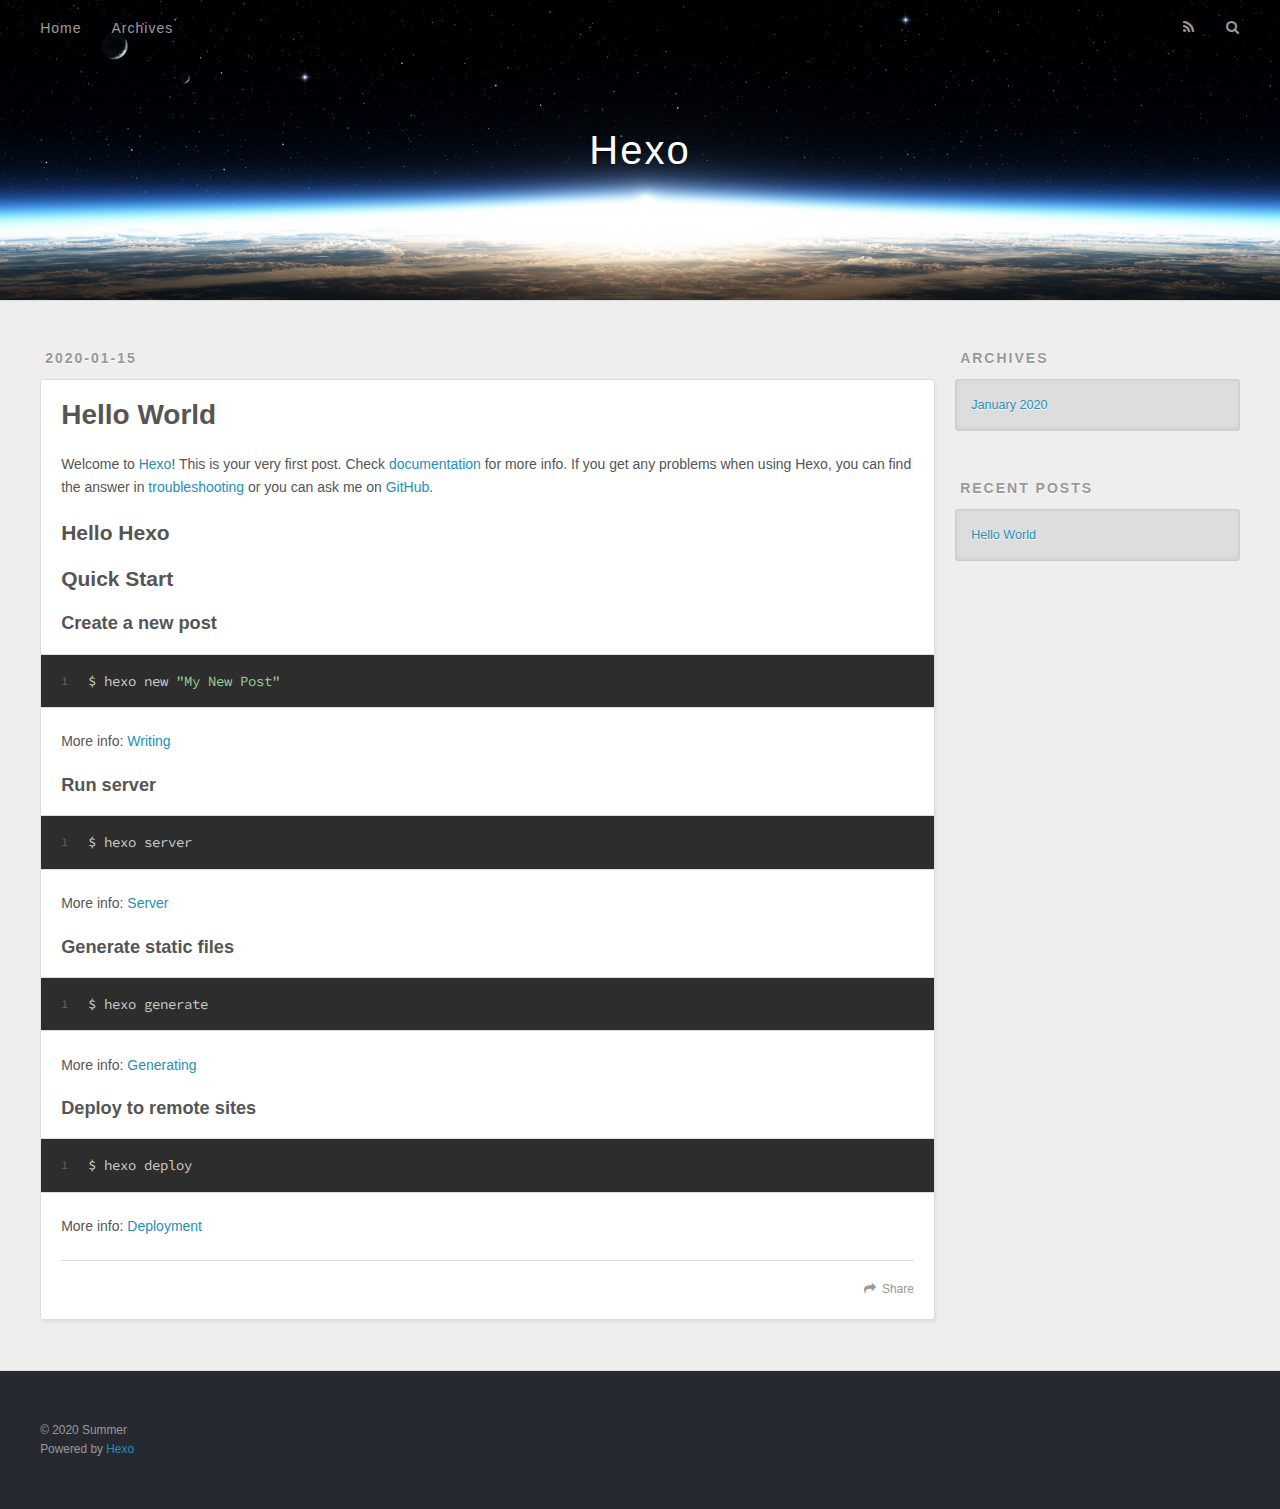
<file: index.html>
<!DOCTYPE html>
<html>
<head>
  <meta charset="utf-8">
  

  
  <title>Hexo</title>
  <meta name="viewport" content="width=device-width, initial-scale=1, maximum-scale=1">
  <meta property="og:type" content="website">
<meta property="og:title" content="Hexo">
<meta property="og:url" content="https://coolsummer-hxt.github.io/test/index.html">
<meta property="og:site_name" content="Hexo">
<meta property="og:locale" content="en_US">
<meta property="article:author" content="Summer">
<meta name="twitter:card" content="summary">
  
    <link rel="alternate" href="/atom.xml" title="Hexo" type="application/atom+xml">
  
  
    <link rel="icon" href="/favicon.png">
  
  
    <link href="//fonts.googleapis.com/css?family=Source+Code+Pro" rel="stylesheet" type="text/css">
  
  
<link rel="stylesheet" href="/css/style.css">

<meta name="generator" content="Hexo 4.2.0"></head>

<body>
  <div id="container">
    <div id="wrap">
      <header id="header">
  <div id="banner"></div>
  <div id="header-outer" class="outer">
    <div id="header-title" class="inner">
      <h1 id="logo-wrap">
        <a href="/" id="logo">Hexo</a>
      </h1>
      
    </div>
    <div id="header-inner" class="inner">
      <nav id="main-nav">
        <a id="main-nav-toggle" class="nav-icon"></a>
        
          <a class="main-nav-link" href="/">Home</a>
        
          <a class="main-nav-link" href="/archives">Archives</a>
        
      </nav>
      <nav id="sub-nav">
        
          <a id="nav-rss-link" class="nav-icon" href="/atom.xml" title="RSS Feed"></a>
        
        <a id="nav-search-btn" class="nav-icon" title="Search"></a>
      </nav>
      <div id="search-form-wrap">
        <form action="//google.com/search" method="get" accept-charset="UTF-8" class="search-form"><input type="search" name="q" class="search-form-input" placeholder="Search"><button type="submit" class="search-form-submit">&#xF002;</button><input type="hidden" name="sitesearch" value="https://coolsummer-hxt.github.io/test"></form>
      </div>
    </div>
  </div>
</header>
      <div class="outer">
        <section id="main">
  
    <article id="post-hello-world" class="article article-type-post" itemscope itemprop="blogPost">
  <div class="article-meta">
    <a href="/2020/01/15/hello-world/" class="article-date">
  <time datetime="2020-01-15T07:13:15.078Z" itemprop="datePublished">2020-01-15</time>
</a>
    
  </div>
  <div class="article-inner">
    
    
      <header class="article-header">
        
  
    <h1 itemprop="name">
      <a class="article-title" href="/2020/01/15/hello-world/">Hello World</a>
    </h1>
  

      </header>
    
    <div class="article-entry" itemprop="articleBody">
      
        <p>Welcome to <a href="https://hexo.io/" target="_blank" rel="noopener">Hexo</a>! This is your very first post. Check <a href="https://hexo.io/docs/" target="_blank" rel="noopener">documentation</a> for more info. If you get any problems when using Hexo, you can find the answer in <a href="https://hexo.io/docs/troubleshooting.html" target="_blank" rel="noopener">troubleshooting</a> or you can ask me on <a href="https://github.com/hexojs/hexo/issues" target="_blank" rel="noopener">GitHub</a>.</p>
<h2 id="Hello-Hexo"><a href="#Hello-Hexo" class="headerlink" title="Hello Hexo"></a>Hello Hexo</h2><h2 id="Quick-Start"><a href="#Quick-Start" class="headerlink" title="Quick Start"></a>Quick Start</h2><h3 id="Create-a-new-post"><a href="#Create-a-new-post" class="headerlink" title="Create a new post"></a>Create a new post</h3><figure class="highlight bash"><table><tr><td class="gutter"><pre><span class="line">1</span><br></pre></td><td class="code"><pre><span class="line">$ hexo new <span class="string">"My New Post"</span></span><br></pre></td></tr></table></figure>

<p>More info: <a href="https://hexo.io/docs/writing.html" target="_blank" rel="noopener">Writing</a></p>
<h3 id="Run-server"><a href="#Run-server" class="headerlink" title="Run server"></a>Run server</h3><figure class="highlight bash"><table><tr><td class="gutter"><pre><span class="line">1</span><br></pre></td><td class="code"><pre><span class="line">$ hexo server</span><br></pre></td></tr></table></figure>

<p>More info: <a href="https://hexo.io/docs/server.html" target="_blank" rel="noopener">Server</a></p>
<h3 id="Generate-static-files"><a href="#Generate-static-files" class="headerlink" title="Generate static files"></a>Generate static files</h3><figure class="highlight bash"><table><tr><td class="gutter"><pre><span class="line">1</span><br></pre></td><td class="code"><pre><span class="line">$ hexo generate</span><br></pre></td></tr></table></figure>

<p>More info: <a href="https://hexo.io/docs/generating.html" target="_blank" rel="noopener">Generating</a></p>
<h3 id="Deploy-to-remote-sites"><a href="#Deploy-to-remote-sites" class="headerlink" title="Deploy to remote sites"></a>Deploy to remote sites</h3><figure class="highlight bash"><table><tr><td class="gutter"><pre><span class="line">1</span><br></pre></td><td class="code"><pre><span class="line">$ hexo deploy</span><br></pre></td></tr></table></figure>

<p>More info: <a href="https://hexo.io/docs/one-command-deployment.html" target="_blank" rel="noopener">Deployment</a></p>

      
    </div>
    <footer class="article-footer">
      <a data-url="https://coolsummer-hxt.github.io/test/2020/01/15/hello-world/" data-id="ck5eze6dk0000wgu42uki0hi0" class="article-share-link">Share</a>
      
      
    </footer>
  </div>
  
</article>


  


</section>
        
          <aside id="sidebar">
  
    

  
    

  
    
  
    
  <div class="widget-wrap">
    <h3 class="widget-title">Archives</h3>
    <div class="widget">
      <ul class="archive-list"><li class="archive-list-item"><a class="archive-list-link" href="/archives/2020/01/">January 2020</a></li></ul>
    </div>
  </div>


  
    
  <div class="widget-wrap">
    <h3 class="widget-title">Recent Posts</h3>
    <div class="widget">
      <ul>
        
          <li>
            <a href="/2020/01/15/hello-world/">Hello World</a>
          </li>
        
      </ul>
    </div>
  </div>

  
</aside>
        
      </div>
      <footer id="footer">
  
  <div class="outer">
    <div id="footer-info" class="inner">
      &copy; 2020 Summer<br>
      Powered by <a href="http://hexo.io/" target="_blank">Hexo</a>
    </div>
  </div>
</footer>
    </div>
    <nav id="mobile-nav">
  
    <a href="/" class="mobile-nav-link">Home</a>
  
    <a href="/archives" class="mobile-nav-link">Archives</a>
  
</nav>
    

<script src="//ajax.googleapis.com/ajax/libs/jquery/2.0.3/jquery.min.js"></script>


  
<link rel="stylesheet" href="/fancybox/jquery.fancybox.css">

  
<script src="/fancybox/jquery.fancybox.pack.js"></script>




<script src="/js/script.js"></script>




  </div>
</body>
</html>
</file>
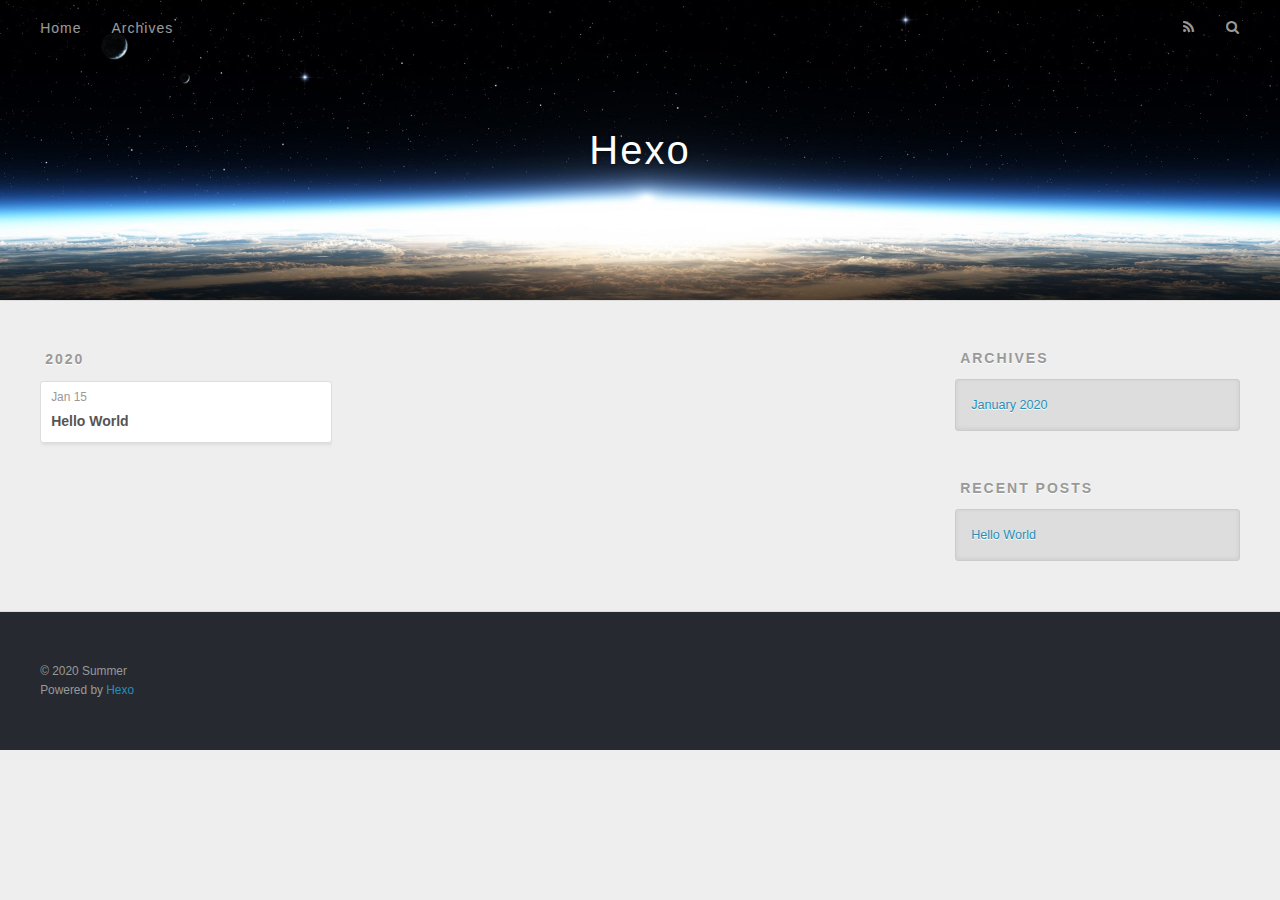
<file: archives/index.html>
<!DOCTYPE html>
<html>
<head>
  <meta charset="utf-8">
  

  
  <title>Archives | Hexo</title>
  <meta name="viewport" content="width=device-width, initial-scale=1, maximum-scale=1">
  <meta property="og:type" content="website">
<meta property="og:title" content="Hexo">
<meta property="og:url" content="https://coolsummer-hxt.github.io/test/archives/index.html">
<meta property="og:site_name" content="Hexo">
<meta property="og:locale" content="en_US">
<meta property="article:author" content="Summer">
<meta name="twitter:card" content="summary">
  
    <link rel="alternate" href="/atom.xml" title="Hexo" type="application/atom+xml">
  
  
    <link rel="icon" href="/favicon.png">
  
  
    <link href="//fonts.googleapis.com/css?family=Source+Code+Pro" rel="stylesheet" type="text/css">
  
  
<link rel="stylesheet" href="/css/style.css">

<meta name="generator" content="Hexo 4.2.0"></head>

<body>
  <div id="container">
    <div id="wrap">
      <header id="header">
  <div id="banner"></div>
  <div id="header-outer" class="outer">
    <div id="header-title" class="inner">
      <h1 id="logo-wrap">
        <a href="/" id="logo">Hexo</a>
      </h1>
      
    </div>
    <div id="header-inner" class="inner">
      <nav id="main-nav">
        <a id="main-nav-toggle" class="nav-icon"></a>
        
          <a class="main-nav-link" href="/">Home</a>
        
          <a class="main-nav-link" href="/archives">Archives</a>
        
      </nav>
      <nav id="sub-nav">
        
          <a id="nav-rss-link" class="nav-icon" href="/atom.xml" title="RSS Feed"></a>
        
        <a id="nav-search-btn" class="nav-icon" title="Search"></a>
      </nav>
      <div id="search-form-wrap">
        <form action="//google.com/search" method="get" accept-charset="UTF-8" class="search-form"><input type="search" name="q" class="search-form-input" placeholder="Search"><button type="submit" class="search-form-submit">&#xF002;</button><input type="hidden" name="sitesearch" value="https://coolsummer-hxt.github.io/test"></form>
      </div>
    </div>
  </div>
</header>
      <div class="outer">
        <section id="main">
  
  
    
    
      
      
      <section class="archives-wrap">
        <div class="archive-year-wrap">
          <a href="/archives/2020" class="archive-year">2020</a>
        </div>
        <div class="archives">
    
    <article class="archive-article archive-type-post">
  <div class="archive-article-inner">
    <header class="archive-article-header">
      <a href="/2020/01/15/hello-world/" class="archive-article-date">
  <time datetime="2020-01-15T07:13:15.078Z" itemprop="datePublished">Jan 15</time>
</a>
      
  
    <h1 itemprop="name">
      <a class="archive-article-title" href="/2020/01/15/hello-world/">Hello World</a>
    </h1>
  

    </header>
  </div>
</article>
  
  
    </div></section>
  


</section>
        
          <aside id="sidebar">
  
    

  
    

  
    
  
    
  <div class="widget-wrap">
    <h3 class="widget-title">Archives</h3>
    <div class="widget">
      <ul class="archive-list"><li class="archive-list-item"><a class="archive-list-link" href="/archives/2020/01/">January 2020</a></li></ul>
    </div>
  </div>


  
    
  <div class="widget-wrap">
    <h3 class="widget-title">Recent Posts</h3>
    <div class="widget">
      <ul>
        
          <li>
            <a href="/2020/01/15/hello-world/">Hello World</a>
          </li>
        
      </ul>
    </div>
  </div>

  
</aside>
        
      </div>
      <footer id="footer">
  
  <div class="outer">
    <div id="footer-info" class="inner">
      &copy; 2020 Summer<br>
      Powered by <a href="http://hexo.io/" target="_blank">Hexo</a>
    </div>
  </div>
</footer>
    </div>
    <nav id="mobile-nav">
  
    <a href="/" class="mobile-nav-link">Home</a>
  
    <a href="/archives" class="mobile-nav-link">Archives</a>
  
</nav>
    

<script src="//ajax.googleapis.com/ajax/libs/jquery/2.0.3/jquery.min.js"></script>


  
<link rel="stylesheet" href="/fancybox/jquery.fancybox.css">

  
<script src="/fancybox/jquery.fancybox.pack.js"></script>




<script src="/js/script.js"></script>




  </div>
</body>
</html>
</file>
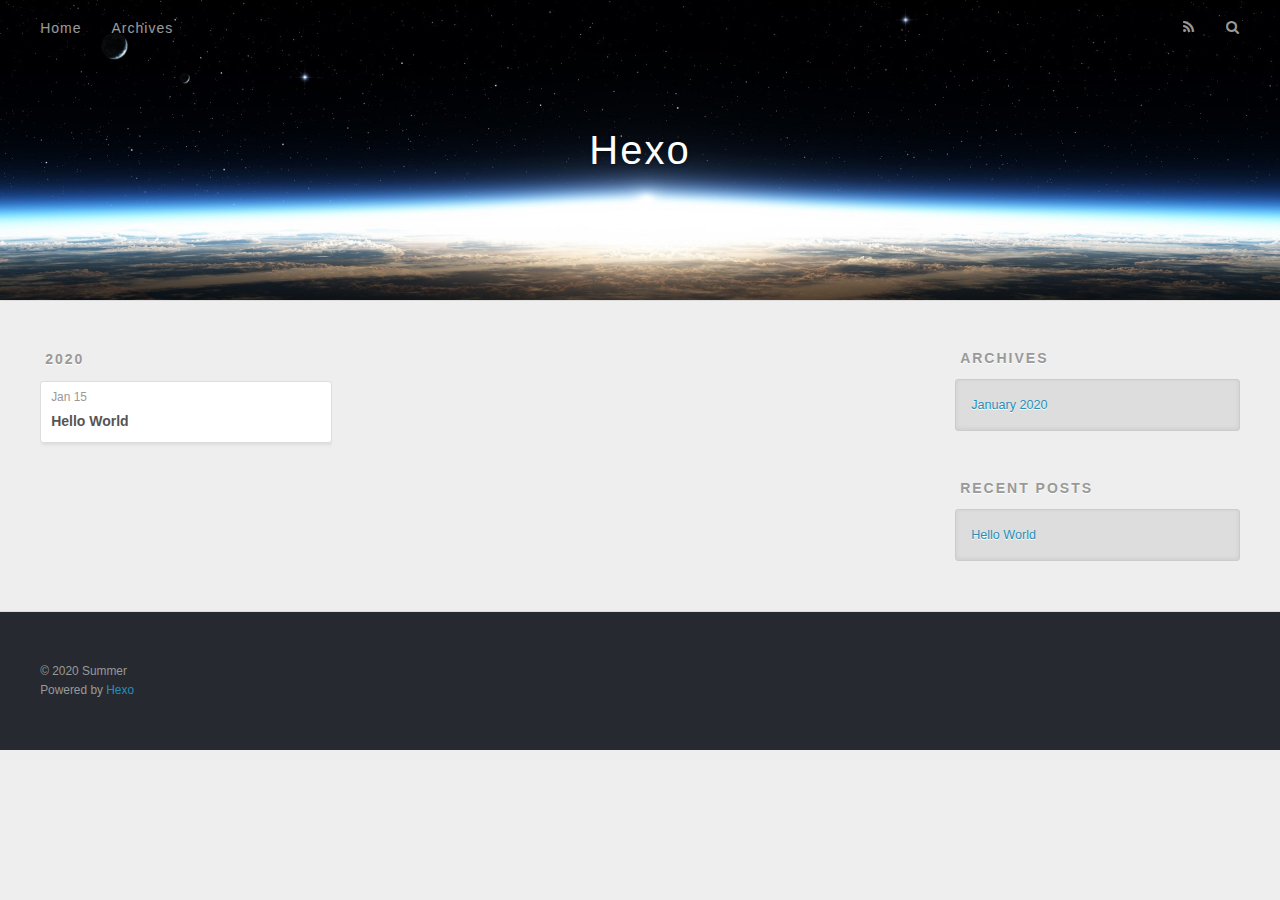
<file: archives/2020/index.html>
<!DOCTYPE html>
<html>
<head>
  <meta charset="utf-8">
  

  
  <title>Archives: 2020 | Hexo</title>
  <meta name="viewport" content="width=device-width, initial-scale=1, maximum-scale=1">
  <meta property="og:type" content="website">
<meta property="og:title" content="Hexo">
<meta property="og:url" content="https://coolsummer-hxt.github.io/test/archives/2020/index.html">
<meta property="og:site_name" content="Hexo">
<meta property="og:locale" content="en_US">
<meta property="article:author" content="Summer">
<meta name="twitter:card" content="summary">
  
    <link rel="alternate" href="/atom.xml" title="Hexo" type="application/atom+xml">
  
  
    <link rel="icon" href="/favicon.png">
  
  
    <link href="//fonts.googleapis.com/css?family=Source+Code+Pro" rel="stylesheet" type="text/css">
  
  
<link rel="stylesheet" href="/css/style.css">

<meta name="generator" content="Hexo 4.2.0"></head>

<body>
  <div id="container">
    <div id="wrap">
      <header id="header">
  <div id="banner"></div>
  <div id="header-outer" class="outer">
    <div id="header-title" class="inner">
      <h1 id="logo-wrap">
        <a href="/" id="logo">Hexo</a>
      </h1>
      
    </div>
    <div id="header-inner" class="inner">
      <nav id="main-nav">
        <a id="main-nav-toggle" class="nav-icon"></a>
        
          <a class="main-nav-link" href="/">Home</a>
        
          <a class="main-nav-link" href="/archives">Archives</a>
        
      </nav>
      <nav id="sub-nav">
        
          <a id="nav-rss-link" class="nav-icon" href="/atom.xml" title="RSS Feed"></a>
        
        <a id="nav-search-btn" class="nav-icon" title="Search"></a>
      </nav>
      <div id="search-form-wrap">
        <form action="//google.com/search" method="get" accept-charset="UTF-8" class="search-form"><input type="search" name="q" class="search-form-input" placeholder="Search"><button type="submit" class="search-form-submit">&#xF002;</button><input type="hidden" name="sitesearch" value="https://coolsummer-hxt.github.io/test"></form>
      </div>
    </div>
  </div>
</header>
      <div class="outer">
        <section id="main">
  
  
    
    
      
      
      <section class="archives-wrap">
        <div class="archive-year-wrap">
          <a href="/archives/2020" class="archive-year">2020</a>
        </div>
        <div class="archives">
    
    <article class="archive-article archive-type-post">
  <div class="archive-article-inner">
    <header class="archive-article-header">
      <a href="/2020/01/15/hello-world/" class="archive-article-date">
  <time datetime="2020-01-15T07:13:15.078Z" itemprop="datePublished">Jan 15</time>
</a>
      
  
    <h1 itemprop="name">
      <a class="archive-article-title" href="/2020/01/15/hello-world/">Hello World</a>
    </h1>
  

    </header>
  </div>
</article>
  
  
    </div></section>
  


</section>
        
          <aside id="sidebar">
  
    

  
    

  
    
  
    
  <div class="widget-wrap">
    <h3 class="widget-title">Archives</h3>
    <div class="widget">
      <ul class="archive-list"><li class="archive-list-item"><a class="archive-list-link" href="/archives/2020/01/">January 2020</a></li></ul>
    </div>
  </div>


  
    
  <div class="widget-wrap">
    <h3 class="widget-title">Recent Posts</h3>
    <div class="widget">
      <ul>
        
          <li>
            <a href="/2020/01/15/hello-world/">Hello World</a>
          </li>
        
      </ul>
    </div>
  </div>

  
</aside>
        
      </div>
      <footer id="footer">
  
  <div class="outer">
    <div id="footer-info" class="inner">
      &copy; 2020 Summer<br>
      Powered by <a href="http://hexo.io/" target="_blank">Hexo</a>
    </div>
  </div>
</footer>
    </div>
    <nav id="mobile-nav">
  
    <a href="/" class="mobile-nav-link">Home</a>
  
    <a href="/archives" class="mobile-nav-link">Archives</a>
  
</nav>
    

<script src="//ajax.googleapis.com/ajax/libs/jquery/2.0.3/jquery.min.js"></script>


  
<link rel="stylesheet" href="/fancybox/jquery.fancybox.css">

  
<script src="/fancybox/jquery.fancybox.pack.js"></script>




<script src="/js/script.js"></script>




  </div>
</body>
</html>
</file>
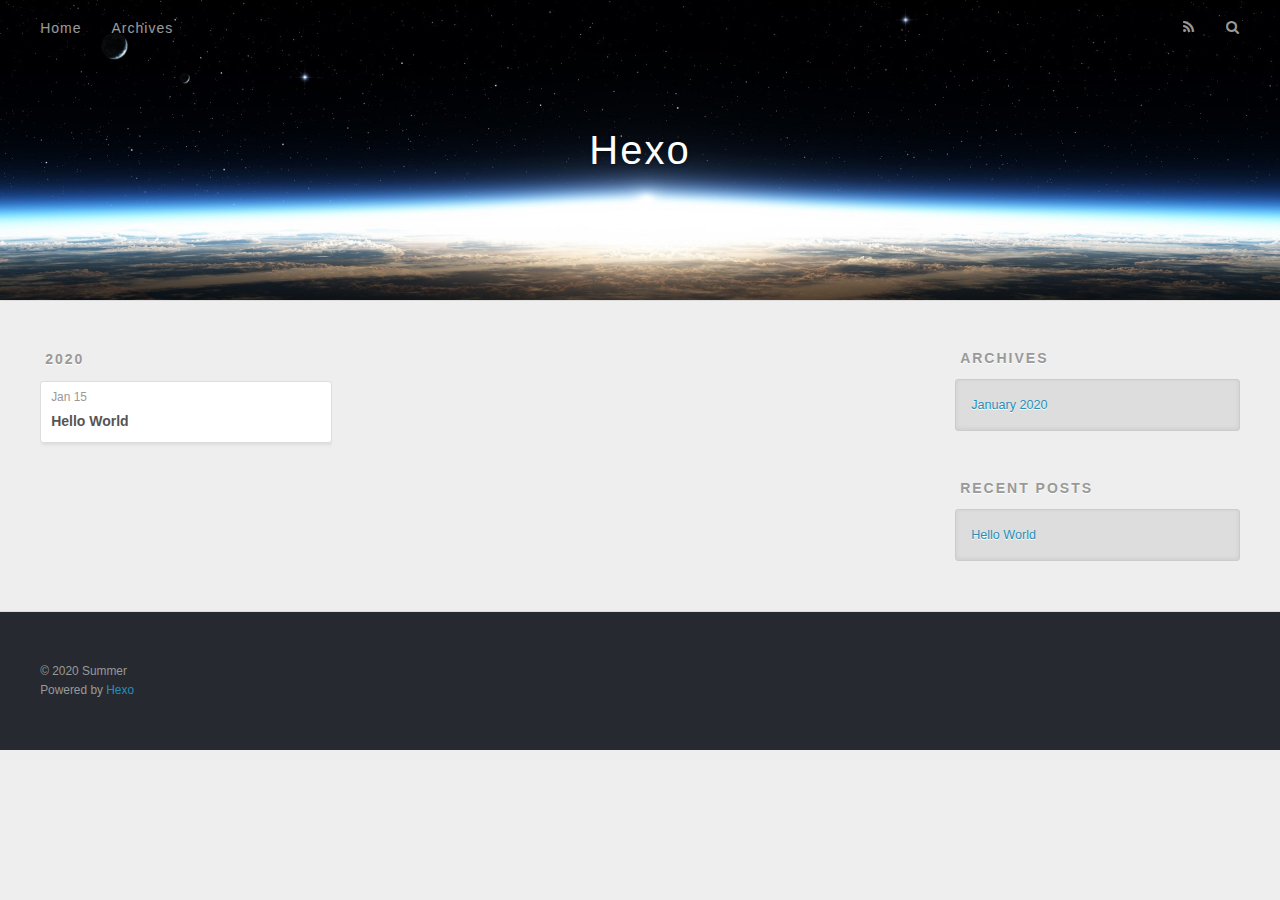
<file: archives/2020/01/index.html>
<!DOCTYPE html>
<html>
<head>
  <meta charset="utf-8">
  

  
  <title>Archives: 2020/1 | Hexo</title>
  <meta name="viewport" content="width=device-width, initial-scale=1, maximum-scale=1">
  <meta property="og:type" content="website">
<meta property="og:title" content="Hexo">
<meta property="og:url" content="https://coolsummer-hxt.github.io/test/archives/2020/01/index.html">
<meta property="og:site_name" content="Hexo">
<meta property="og:locale" content="en_US">
<meta property="article:author" content="Summer">
<meta name="twitter:card" content="summary">
  
    <link rel="alternate" href="/atom.xml" title="Hexo" type="application/atom+xml">
  
  
    <link rel="icon" href="/favicon.png">
  
  
    <link href="//fonts.googleapis.com/css?family=Source+Code+Pro" rel="stylesheet" type="text/css">
  
  
<link rel="stylesheet" href="/css/style.css">

<meta name="generator" content="Hexo 4.2.0"></head>

<body>
  <div id="container">
    <div id="wrap">
      <header id="header">
  <div id="banner"></div>
  <div id="header-outer" class="outer">
    <div id="header-title" class="inner">
      <h1 id="logo-wrap">
        <a href="/" id="logo">Hexo</a>
      </h1>
      
    </div>
    <div id="header-inner" class="inner">
      <nav id="main-nav">
        <a id="main-nav-toggle" class="nav-icon"></a>
        
          <a class="main-nav-link" href="/">Home</a>
        
          <a class="main-nav-link" href="/archives">Archives</a>
        
      </nav>
      <nav id="sub-nav">
        
          <a id="nav-rss-link" class="nav-icon" href="/atom.xml" title="RSS Feed"></a>
        
        <a id="nav-search-btn" class="nav-icon" title="Search"></a>
      </nav>
      <div id="search-form-wrap">
        <form action="//google.com/search" method="get" accept-charset="UTF-8" class="search-form"><input type="search" name="q" class="search-form-input" placeholder="Search"><button type="submit" class="search-form-submit">&#xF002;</button><input type="hidden" name="sitesearch" value="https://coolsummer-hxt.github.io/test"></form>
      </div>
    </div>
  </div>
</header>
      <div class="outer">
        <section id="main">
  
  
    
    
      
      
      <section class="archives-wrap">
        <div class="archive-year-wrap">
          <a href="/archives/2020" class="archive-year">2020</a>
        </div>
        <div class="archives">
    
    <article class="archive-article archive-type-post">
  <div class="archive-article-inner">
    <header class="archive-article-header">
      <a href="/2020/01/15/hello-world/" class="archive-article-date">
  <time datetime="2020-01-15T07:13:15.078Z" itemprop="datePublished">Jan 15</time>
</a>
      
  
    <h1 itemprop="name">
      <a class="archive-article-title" href="/2020/01/15/hello-world/">Hello World</a>
    </h1>
  

    </header>
  </div>
</article>
  
  
    </div></section>
  


</section>
        
          <aside id="sidebar">
  
    

  
    

  
    
  
    
  <div class="widget-wrap">
    <h3 class="widget-title">Archives</h3>
    <div class="widget">
      <ul class="archive-list"><li class="archive-list-item"><a class="archive-list-link" href="/archives/2020/01/">January 2020</a></li></ul>
    </div>
  </div>


  
    
  <div class="widget-wrap">
    <h3 class="widget-title">Recent Posts</h3>
    <div class="widget">
      <ul>
        
          <li>
            <a href="/2020/01/15/hello-world/">Hello World</a>
          </li>
        
      </ul>
    </div>
  </div>

  
</aside>
        
      </div>
      <footer id="footer">
  
  <div class="outer">
    <div id="footer-info" class="inner">
      &copy; 2020 Summer<br>
      Powered by <a href="http://hexo.io/" target="_blank">Hexo</a>
    </div>
  </div>
</footer>
    </div>
    <nav id="mobile-nav">
  
    <a href="/" class="mobile-nav-link">Home</a>
  
    <a href="/archives" class="mobile-nav-link">Archives</a>
  
</nav>
    

<script src="//ajax.googleapis.com/ajax/libs/jquery/2.0.3/jquery.min.js"></script>


  
<link rel="stylesheet" href="/fancybox/jquery.fancybox.css">

  
<script src="/fancybox/jquery.fancybox.pack.js"></script>




<script src="/js/script.js"></script>




  </div>
</body>
</html>
</file>
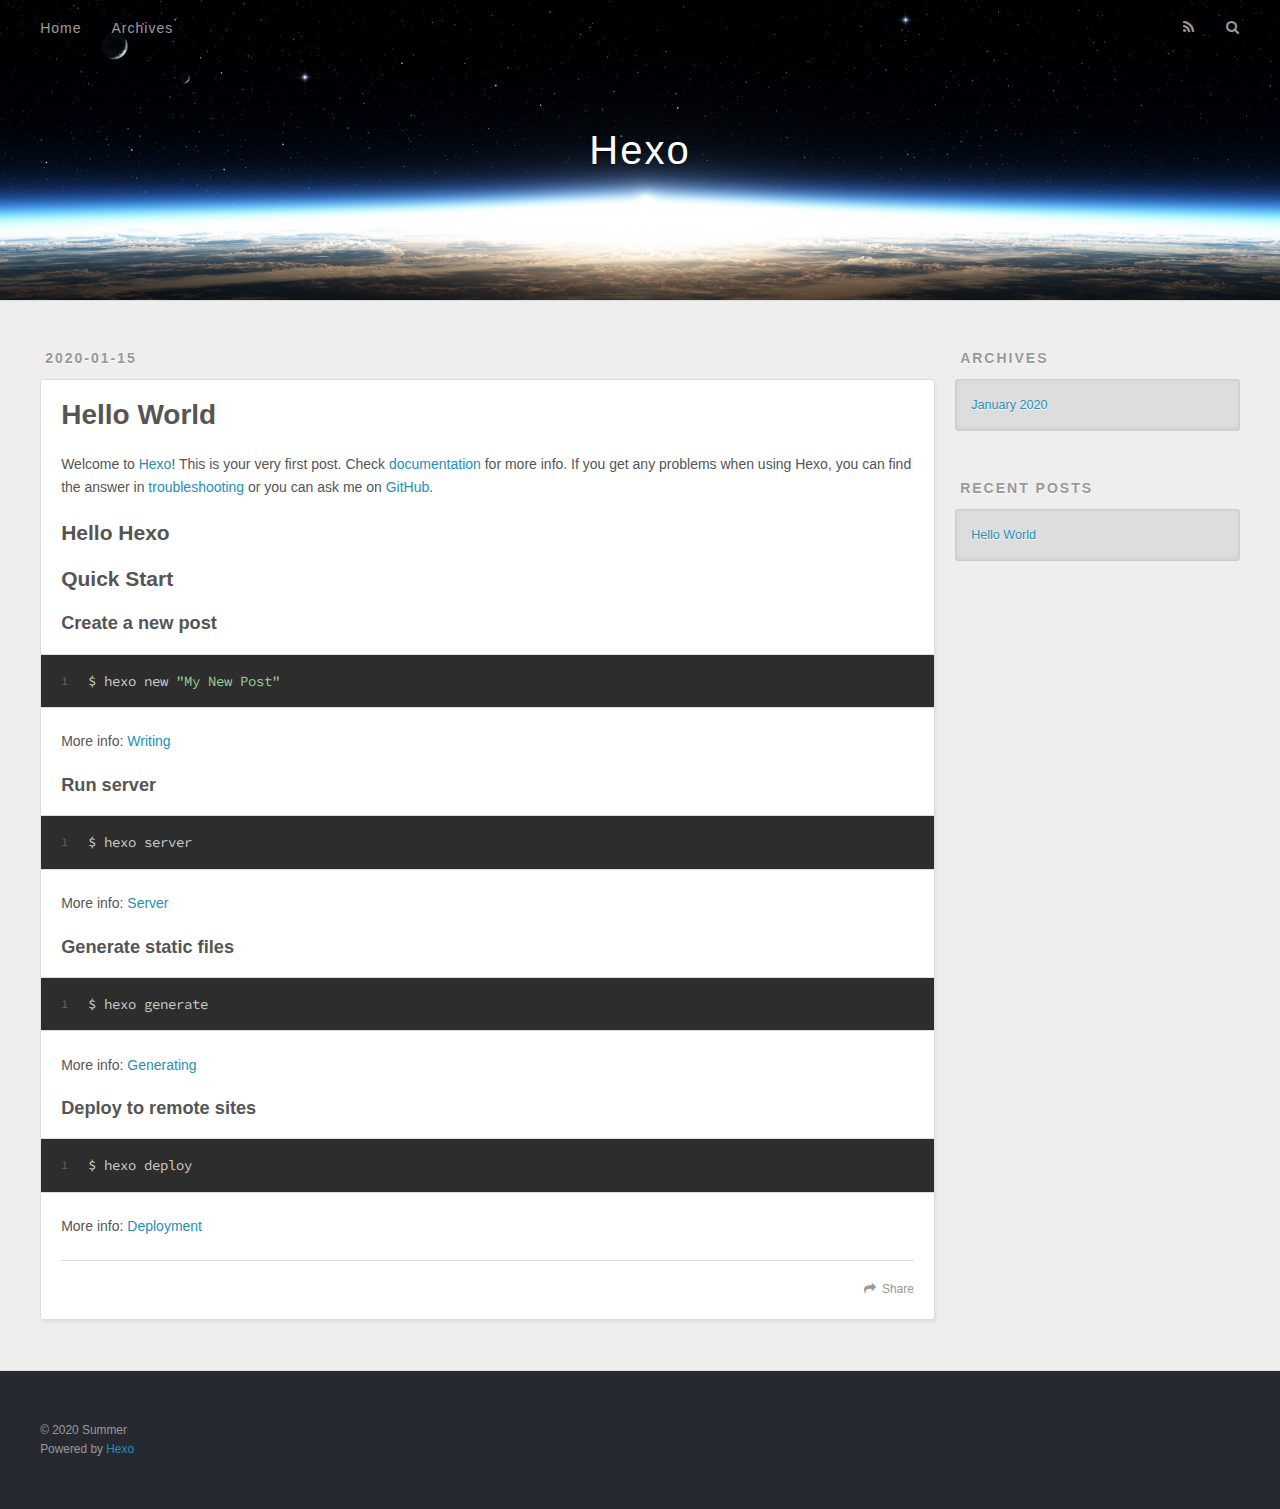
<file: 2020/01/15/hello-world/index.html>
<!DOCTYPE html>
<html>
<head>
  <meta charset="utf-8">
  

  
  <title>Hello World | Hexo</title>
  <meta name="viewport" content="width=device-width, initial-scale=1, maximum-scale=1">
  <meta name="description" content="Welcome to Hexo! This is your very first post. Check documentation for more info. If you get any problems when using Hexo, you can find the answer in troubleshooting or you can ask me on GitHub. Hello">
<meta property="og:type" content="article">
<meta property="og:title" content="Hello World">
<meta property="og:url" content="https://coolsummer-hxt.github.io/test/2020/01/15/hello-world/index.html">
<meta property="og:site_name" content="Hexo">
<meta property="og:description" content="Welcome to Hexo! This is your very first post. Check documentation for more info. If you get any problems when using Hexo, you can find the answer in troubleshooting or you can ask me on GitHub. Hello">
<meta property="og:locale" content="en_US">
<meta property="article:published_time" content="2020-01-15T07:13:15.078Z">
<meta property="article:modified_time" content="2020-01-15T07:35:42.984Z">
<meta property="article:author" content="Summer">
<meta name="twitter:card" content="summary">
  
    <link rel="alternate" href="/atom.xml" title="Hexo" type="application/atom+xml">
  
  
    <link rel="icon" href="/favicon.png">
  
  
    <link href="//fonts.googleapis.com/css?family=Source+Code+Pro" rel="stylesheet" type="text/css">
  
  
<link rel="stylesheet" href="/css/style.css">

<meta name="generator" content="Hexo 4.2.0"></head>

<body>
  <div id="container">
    <div id="wrap">
      <header id="header">
  <div id="banner"></div>
  <div id="header-outer" class="outer">
    <div id="header-title" class="inner">
      <h1 id="logo-wrap">
        <a href="/" id="logo">Hexo</a>
      </h1>
      
    </div>
    <div id="header-inner" class="inner">
      <nav id="main-nav">
        <a id="main-nav-toggle" class="nav-icon"></a>
        
          <a class="main-nav-link" href="/">Home</a>
        
          <a class="main-nav-link" href="/archives">Archives</a>
        
      </nav>
      <nav id="sub-nav">
        
          <a id="nav-rss-link" class="nav-icon" href="/atom.xml" title="RSS Feed"></a>
        
        <a id="nav-search-btn" class="nav-icon" title="Search"></a>
      </nav>
      <div id="search-form-wrap">
        <form action="//google.com/search" method="get" accept-charset="UTF-8" class="search-form"><input type="search" name="q" class="search-form-input" placeholder="Search"><button type="submit" class="search-form-submit">&#xF002;</button><input type="hidden" name="sitesearch" value="https://coolsummer-hxt.github.io/test"></form>
      </div>
    </div>
  </div>
</header>
      <div class="outer">
        <section id="main"><article id="post-hello-world" class="article article-type-post" itemscope itemprop="blogPost">
  <div class="article-meta">
    <a href="/2020/01/15/hello-world/" class="article-date">
  <time datetime="2020-01-15T07:13:15.078Z" itemprop="datePublished">2020-01-15</time>
</a>
    
  </div>
  <div class="article-inner">
    
    
      <header class="article-header">
        
  
    <h1 class="article-title" itemprop="name">
      Hello World
    </h1>
  

      </header>
    
    <div class="article-entry" itemprop="articleBody">
      
        <p>Welcome to <a href="https://hexo.io/" target="_blank" rel="noopener">Hexo</a>! This is your very first post. Check <a href="https://hexo.io/docs/" target="_blank" rel="noopener">documentation</a> for more info. If you get any problems when using Hexo, you can find the answer in <a href="https://hexo.io/docs/troubleshooting.html" target="_blank" rel="noopener">troubleshooting</a> or you can ask me on <a href="https://github.com/hexojs/hexo/issues" target="_blank" rel="noopener">GitHub</a>.</p>
<h2 id="Hello-Hexo"><a href="#Hello-Hexo" class="headerlink" title="Hello Hexo"></a>Hello Hexo</h2><h2 id="Quick-Start"><a href="#Quick-Start" class="headerlink" title="Quick Start"></a>Quick Start</h2><h3 id="Create-a-new-post"><a href="#Create-a-new-post" class="headerlink" title="Create a new post"></a>Create a new post</h3><figure class="highlight bash"><table><tr><td class="gutter"><pre><span class="line">1</span><br></pre></td><td class="code"><pre><span class="line">$ hexo new <span class="string">"My New Post"</span></span><br></pre></td></tr></table></figure>

<p>More info: <a href="https://hexo.io/docs/writing.html" target="_blank" rel="noopener">Writing</a></p>
<h3 id="Run-server"><a href="#Run-server" class="headerlink" title="Run server"></a>Run server</h3><figure class="highlight bash"><table><tr><td class="gutter"><pre><span class="line">1</span><br></pre></td><td class="code"><pre><span class="line">$ hexo server</span><br></pre></td></tr></table></figure>

<p>More info: <a href="https://hexo.io/docs/server.html" target="_blank" rel="noopener">Server</a></p>
<h3 id="Generate-static-files"><a href="#Generate-static-files" class="headerlink" title="Generate static files"></a>Generate static files</h3><figure class="highlight bash"><table><tr><td class="gutter"><pre><span class="line">1</span><br></pre></td><td class="code"><pre><span class="line">$ hexo generate</span><br></pre></td></tr></table></figure>

<p>More info: <a href="https://hexo.io/docs/generating.html" target="_blank" rel="noopener">Generating</a></p>
<h3 id="Deploy-to-remote-sites"><a href="#Deploy-to-remote-sites" class="headerlink" title="Deploy to remote sites"></a>Deploy to remote sites</h3><figure class="highlight bash"><table><tr><td class="gutter"><pre><span class="line">1</span><br></pre></td><td class="code"><pre><span class="line">$ hexo deploy</span><br></pre></td></tr></table></figure>

<p>More info: <a href="https://hexo.io/docs/one-command-deployment.html" target="_blank" rel="noopener">Deployment</a></p>

      
    </div>
    <footer class="article-footer">
      <a data-url="https://coolsummer-hxt.github.io/test/2020/01/15/hello-world/" data-id="ck5eze6dk0000wgu42uki0hi0" class="article-share-link">Share</a>
      
      
    </footer>
  </div>
  
    
  
</article>

</section>
        
          <aside id="sidebar">
  
    

  
    

  
    
  
    
  <div class="widget-wrap">
    <h3 class="widget-title">Archives</h3>
    <div class="widget">
      <ul class="archive-list"><li class="archive-list-item"><a class="archive-list-link" href="/archives/2020/01/">January 2020</a></li></ul>
    </div>
  </div>


  
    
  <div class="widget-wrap">
    <h3 class="widget-title">Recent Posts</h3>
    <div class="widget">
      <ul>
        
          <li>
            <a href="/2020/01/15/hello-world/">Hello World</a>
          </li>
        
      </ul>
    </div>
  </div>

  
</aside>
        
      </div>
      <footer id="footer">
  
  <div class="outer">
    <div id="footer-info" class="inner">
      &copy; 2020 Summer<br>
      Powered by <a href="http://hexo.io/" target="_blank">Hexo</a>
    </div>
  </div>
</footer>
    </div>
    <nav id="mobile-nav">
  
    <a href="/" class="mobile-nav-link">Home</a>
  
    <a href="/archives" class="mobile-nav-link">Archives</a>
  
</nav>
    

<script src="//ajax.googleapis.com/ajax/libs/jquery/2.0.3/jquery.min.js"></script>


  
<link rel="stylesheet" href="/fancybox/jquery.fancybox.css">

  
<script src="/fancybox/jquery.fancybox.pack.js"></script>




<script src="/js/script.js"></script>




  </div>
</body>
</html>
</file>
<file: css/style.css>
body {
  width: 100%;
}
body:before,
body:after {
  content: "";
  display: table;
}
body:after {
  clear: both;
}
html,
body,
div,
span,
applet,
object,
iframe,
h1,
h2,
h3,
h4,
h5,
h6,
p,
blockquote,
pre,
a,
abbr,
acronym,
address,
big,
cite,
code,
del,
dfn,
em,
img,
ins,
kbd,
q,
s,
samp,
small,
strike,
strong,
sub,
sup,
tt,
var,
dl,
dt,
dd,
ol,
ul,
li,
fieldset,
form,
label,
legend,
table,
caption,
tbody,
tfoot,
thead,
tr,
th,
td {
  margin: 0;
  padding: 0;
  border: 0;
  outline: 0;
  font-weight: inherit;
  font-style: inherit;
  font-family: inherit;
  font-size: 100%;
  vertical-align: baseline;
}
body {
  line-height: 1;
  color: #000;
  background: #fff;
}
ol,
ul {
  list-style: none;
}
table {
  border-collapse: separate;
  border-spacing: 0;
  vertical-align: middle;
}
caption,
th,
td {
  text-align: left;
  font-weight: normal;
  vertical-align: middle;
}
a img {
  border: none;
}
input,
button {
  margin: 0;
  padding: 0;
}
input::-moz-focus-inner,
button::-moz-focus-inner {
  border: 0;
  padding: 0;
}
@font-face {
  font-family: FontAwesome;
  font-style: normal;
  font-weight: normal;
  src: url("fonts/fontawesome-webfont.eot?v=#4.0.3");
  src: url("fonts/fontawesome-webfont.eot?#iefix&v=#4.0.3") format("embedded-opentype"), url("fonts/fontawesome-webfont.woff?v=#4.0.3") format("woff"), url("fonts/fontawesome-webfont.ttf?v=#4.0.3") format("truetype"), url("fonts/fontawesome-webfont.svg#fontawesomeregular?v=#4.0.3") format("svg");
}
html,
body,
#container {
  height: 100%;
}
body {
  background: #eee;
  font: 14px -apple-system, BlinkMacSystemFont, "Segoe UI", "Roboto", "Oxygen", "Ubuntu", "Cantarell", "Fira Sans", "Droid Sans", "Helvetica Neue", sans-serif;
  -webkit-text-size-adjust: 100%;
}
.outer {
  max-width: 1220px;
  margin: 0 auto;
  padding: 0 20px;
}
.outer:before,
.outer:after {
  content: "";
  display: table;
}
.outer:after {
  clear: both;
}
.inner {
  display: inline;
  float: left;
  width: 98.33333333333333%;
  margin: 0 0.833333333333333%;
}
.left,
.alignleft {
  float: left;
}
.right,
.alignright {
  float: right;
}
.clear {
  clear: both;
}
#container {
  position: relative;
}
.mobile-nav-on {
  overflow: hidden;
}
#wrap {
  height: 100%;
  width: 100%;
  position: absolute;
  top: 0;
  left: 0;
  -webkit-transition: 0.2s ease-out;
  -moz-transition: 0.2s ease-out;
  -ms-transition: 0.2s ease-out;
  transition: 0.2s ease-out;
  z-index: 1;
  background: #eee;
}
.mobile-nav-on #wrap {
  left: 280px;
}
@media screen and (min-width: 768px) {
  #main {
    display: inline;
    float: left;
    width: 73.33333333333333%;
    margin: 0 0.833333333333333%;
  }
}
.article-date,
.article-category-link,
.archive-year,
.widget-title {
  text-decoration: none;
  text-transform: uppercase;
  letter-spacing: 2px;
  color: #999;
  margin-bottom: 1em;
  margin-left: 5px;
  line-height: 1em;
  text-shadow: 0 1px #fff;
  font-weight: bold;
}
.article-inner,
.archive-article-inner {
  background: #fff;
  -webkit-box-shadow: 1px 2px 3px #ddd;
  box-shadow: 1px 2px 3px #ddd;
  border: 1px solid #ddd;
  border-radius: 3px;
}
.article-entry h1,
.widget h1 {
  font-size: 2em;
}
.article-entry h2,
.widget h2 {
  font-size: 1.5em;
}
.article-entry h3,
.widget h3 {
  font-size: 1.3em;
}
.article-entry h4,
.widget h4 {
  font-size: 1.2em;
}
.article-entry h5,
.widget h5 {
  font-size: 1em;
}
.article-entry h6,
.widget h6 {
  font-size: 1em;
  color: #999;
}
.article-entry hr,
.widget hr {
  border: 1px dashed #ddd;
}
.article-entry strong,
.widget strong {
  font-weight: bold;
}
.article-entry em,
.widget em,
.article-entry cite,
.widget cite {
  font-style: italic;
}
.article-entry sup,
.widget sup,
.article-entry sub,
.widget sub {
  font-size: 0.75em;
  line-height: 0;
  position: relative;
  vertical-align: baseline;
}
.article-entry sup,
.widget sup {
  top: -0.5em;
}
.article-entry sub,
.widget sub {
  bottom: -0.2em;
}
.article-entry small,
.widget small {
  font-size: 0.85em;
}
.article-entry acronym,
.widget acronym,
.article-entry abbr,
.widget abbr {
  border-bottom: 1px dotted;
}
.article-entry ul,
.widget ul,
.article-entry ol,
.widget ol,
.article-entry dl,
.widget dl {
  margin: 0 20px;
  line-height: 1.6em;
}
.article-entry ul ul,
.widget ul ul,
.article-entry ol ul,
.widget ol ul,
.article-entry ul ol,
.widget ul ol,
.article-entry ol ol,
.widget ol ol {
  margin-top: 0;
  margin-bottom: 0;
}
.article-entry ul,
.widget ul {
  list-style: disc;
}
.article-entry ol,
.widget ol {
  list-style: decimal;
}
.article-entry dt,
.widget dt {
  font-weight: bold;
}
#header {
  height: 300px;
  position: relative;
  border-bottom: 1px solid #ddd;
}
#header:before,
#header:after {
  content: "";
  position: absolute;
  left: 0;
  right: 0;
  height: 40px;
}
#header:before {
  top: 0;
  background: -webkit-linear-gradient(rgba(0,0,0,0.2), transparent);
  background: -moz-linear-gradient(rgba(0,0,0,0.2), transparent);
  background: -ms-linear-gradient(rgba(0,0,0,0.2), transparent);
  background: linear-gradient(rgba(0,0,0,0.2), transparent);
}
#header:after {
  bottom: 0;
  background: -webkit-linear-gradient(transparent, rgba(0,0,0,0.2));
  background: -moz-linear-gradient(transparent, rgba(0,0,0,0.2));
  background: -ms-linear-gradient(transparent, rgba(0,0,0,0.2));
  background: linear-gradient(transparent, rgba(0,0,0,0.2));
}
#header-outer {
  height: 100%;
  position: relative;
}
#header-inner {
  position: relative;
  overflow: hidden;
}
#banner {
  position: absolute;
  top: 0;
  left: 0;
  width: 100%;
  height: 100%;
  background: url("images/banner.jpg") center #000;
  -webkit-background-size: cover;
  -moz-background-size: cover;
  background-size: cover;
  z-index: -1;
}
#header-title {
  text-align: center;
  height: 40px;
  position: absolute;
  top: 50%;
  left: 0;
  margin-top: -20px;
}
#logo,
#subtitle {
  text-decoration: none;
  color: #fff;
  font-weight: 300;
  text-shadow: 0 1px 4px rgba(0,0,0,0.3);
}
#logo {
  font-size: 40px;
  line-height: 40px;
  letter-spacing: 2px;
}
#subtitle {
  font-size: 16px;
  line-height: 16px;
  letter-spacing: 1px;
}
#subtitle-wrap {
  margin-top: 16px;
}
#main-nav {
  float: left;
  margin-left: -15px;
}
.nav-icon,
.main-nav-link {
  float: left;
  color: #fff;
  opacity: 0.6;
  text-decoration: none;
  text-shadow: 0 1px rgba(0,0,0,0.2);
  -webkit-transition: opacity 0.2s;
  -moz-transition: opacity 0.2s;
  -ms-transition: opacity 0.2s;
  transition: opacity 0.2s;
  display: block;
  padding: 20px 15px;
}
.nav-icon:hover,
.main-nav-link:hover {
  opacity: 1;
}
.nav-icon {
  font-family: FontAwesome;
  text-align: center;
  font-size: 14px;
  width: 14px;
  height: 14px;
  padding: 20px 15px;
  position: relative;
  cursor: pointer;
}
.main-nav-link {
  font-weight: 300;
  letter-spacing: 1px;
}
@media screen and (max-width: 479px) {
  .main-nav-link {
    display: none;
  }
}
#main-nav-toggle {
  display: none;
}
#main-nav-toggle:before {
  content: "\f0c9";
}
@media screen and (max-width: 479px) {
  #main-nav-toggle {
    display: block;
  }
}
#sub-nav {
  float: right;
  margin-right: -15px;
}
#nav-rss-link:before {
  content: "\f09e";
}
#nav-search-btn:before {
  content: "\f002";
}
#search-form-wrap {
  position: absolute;
  top: 15px;
  width: 150px;
  height: 30px;
  right: -150px;
  opacity: 0;
  -webkit-transition: 0.2s ease-out;
  -moz-transition: 0.2s ease-out;
  -ms-transition: 0.2s ease-out;
  transition: 0.2s ease-out;
}
#search-form-wrap.on {
  opacity: 1;
  right: 0;
}
@media screen and (max-width: 479px) {
  #search-form-wrap {
    width: 100%;
    right: -100%;
  }
}
.search-form {
  position: absolute;
  top: 0;
  left: 0;
  right: 0;
  background: #fff;
  padding: 5px 15px;
  border-radius: 15px;
  -webkit-box-shadow: 0 0 10px rgba(0,0,0,0.3);
  box-shadow: 0 0 10px rgba(0,0,0,0.3);
}
.search-form-input {
  border: none;
  background: none;
  color: #555;
  width: 100%;
  font: 13px -apple-system, BlinkMacSystemFont, "Segoe UI", "Roboto", "Oxygen", "Ubuntu", "Cantarell", "Fira Sans", "Droid Sans", "Helvetica Neue", sans-serif;
  outline: none;
}
.search-form-input::-webkit-search-results-decoration,
.search-form-input::-webkit-search-cancel-button {
  -webkit-appearance: none;
}
.search-form-submit {
  position: absolute;
  top: 50%;
  right: 10px;
  margin-top: -7px;
  font: 13px FontAwesome;
  border: none;
  background: none;
  color: #bbb;
  cursor: pointer;
}
.search-form-submit:hover,
.search-form-submit:focus {
  color: #777;
}
.article {
  margin: 50px 0;
}
.article-inner {
  overflow: hidden;
}
.article-meta:before,
.article-meta:after {
  content: "";
  display: table;
}
.article-meta:after {
  clear: both;
}
.article-date {
  float: left;
}
.article-category {
  float: left;
  line-height: 1em;
  color: #ccc;
  text-shadow: 0 1px #fff;
  margin-left: 8px;
}
.article-category:before {
  content: "\2022";
}
.article-category-link {
  margin: 0 12px 1em;
}
.article-header {
  padding: 20px 20px 0;
}
.article-title {
  text-decoration: none;
  font-size: 2em;
  font-weight: bold;
  color: #555;
  line-height: 1.1em;
  -webkit-transition: color 0.2s;
  -moz-transition: color 0.2s;
  -ms-transition: color 0.2s;
  transition: color 0.2s;
}
a.article-title:hover {
  color: #258fb8;
}
.article-entry {
  color: #555;
  padding: 0 20px;
}
.article-entry:before,
.article-entry:after {
  content: "";
  display: table;
}
.article-entry:after {
  clear: both;
}
.article-entry p,
.article-entry table {
  line-height: 1.6em;
  margin: 1.6em 0;
}
.article-entry h1,
.article-entry h2,
.article-entry h3,
.article-entry h4,
.article-entry h5,
.article-entry h6 {
  font-weight: bold;
}
.article-entry h1,
.article-entry h2,
.article-entry h3,
.article-entry h4,
.article-entry h5,
.article-entry h6 {
  line-height: 1.1em;
  margin: 1.1em 0;
}
.article-entry a {
  color: #258fb8;
  text-decoration: none;
}
.article-entry a:hover {
  text-decoration: underline;
}
.article-entry ul,
.article-entry ol,
.article-entry dl {
  margin-top: 1.6em;
  margin-bottom: 1.6em;
}
.article-entry img,
.article-entry video {
  max-width: 100%;
  height: auto;
  display: block;
  margin: auto;
}
.article-entry iframe {
  border: none;
}
.article-entry table {
  width: 100%;
  border-collapse: collapse;
  border-spacing: 0;
}
.article-entry th {
  font-weight: bold;
  border-bottom: 3px solid #ddd;
  padding-bottom: 0.5em;
}
.article-entry td {
  border-bottom: 1px solid #ddd;
  padding: 10px 0;
}
.article-entry blockquote {
  font-family: Georgia, "Times New Roman", serif;
  font-size: 1.4em;
  margin: 1.6em 20px;
  text-align: center;
}
.article-entry blockquote footer {
  font-size: 14px;
  margin: 1.6em 0;
  font-family: -apple-system, BlinkMacSystemFont, "Segoe UI", "Roboto", "Oxygen", "Ubuntu", "Cantarell", "Fira Sans", "Droid Sans", "Helvetica Neue", sans-serif;
}
.article-entry blockquote footer cite:before {
  content: "—";
  padding: 0 0.5em;
}
.article-entry .pullquote {
  text-align: left;
  width: 45%;
  margin: 0;
}
.article-entry .pullquote.left {
  margin-left: 0.5em;
  margin-right: 1em;
}
.article-entry .pullquote.right {
  margin-right: 0.5em;
  margin-left: 1em;
}
.article-entry .caption {
  color: #999;
  display: block;
  font-size: 0.9em;
  margin-top: 0.5em;
  position: relative;
  text-align: center;
}
.article-entry .video-container {
  position: relative;
  padding-top: 56.25%;
  height: 0;
  overflow: hidden;
}
.article-entry .video-container iframe,
.article-entry .video-container object,
.article-entry .video-container embed {
  position: absolute;
  top: 0;
  left: 0;
  width: 100%;
  height: 100%;
  margin-top: 0;
}
.article-more-link a {
  display: inline-block;
  line-height: 1em;
  padding: 6px 15px;
  border-radius: 15px;
  background: #eee;
  color: #999;
  text-shadow: 0 1px #fff;
  text-decoration: none;
}
.article-more-link a:hover {
  background: #258fb8;
  color: #fff;
  text-decoration: none;
  text-shadow: 0 1px #1e7293;
}
.article-footer {
  font-size: 0.85em;
  line-height: 1.6em;
  border-top: 1px solid #ddd;
  padding-top: 1.6em;
  margin: 0 20px 20px;
}
.article-footer:before,
.article-footer:after {
  content: "";
  display: table;
}
.article-footer:after {
  clear: both;
}
.article-footer a {
  color: #999;
  text-decoration: none;
}
.article-footer a:hover {
  color: #555;
}
.article-tag-list-item {
  float: left;
  margin-right: 10px;
}
.article-tag-list-link:before {
  content: "#";
}
.article-comment-link {
  float: right;
}
.article-comment-link:before {
  content: "\f075";
  font-family: FontAwesome;
  padding-right: 8px;
}
.article-share-link {
  cursor: pointer;
  float: right;
  margin-left: 20px;
}
.article-share-link:before {
  content: "\f064";
  font-family: FontAwesome;
  padding-right: 6px;
}
#article-nav {
  position: relative;
}
#article-nav:before,
#article-nav:after {
  content: "";
  display: table;
}
#article-nav:after {
  clear: both;
}
@media screen and (min-width: 768px) {
  #article-nav {
    margin: 50px 0;
  }
  #article-nav:before {
    width: 8px;
    height: 8px;
    position: absolute;
    top: 50%;
    left: 50%;
    margin-top: -4px;
    margin-left: -4px;
    content: "";
    border-radius: 50%;
    background: #ddd;
    -webkit-box-shadow: 0 1px 2px #fff;
    box-shadow: 0 1px 2px #fff;
  }
}
.article-nav-link-wrap {
  text-decoration: none;
  text-shadow: 0 1px #fff;
  color: #999;
  -webkit-box-sizing: border-box;
  -moz-box-sizing: border-box;
  box-sizing: border-box;
  margin-top: 50px;
  text-align: center;
  display: block;
}
.article-nav-link-wrap:hover {
  color: #555;
}
@media screen and (min-width: 768px) {
  .article-nav-link-wrap {
    width: 50%;
    margin-top: 0;
  }
}
@media screen and (min-width: 768px) {
  #article-nav-newer {
    float: left;
    text-align: right;
    padding-right: 20px;
  }
}
@media screen and (min-width: 768px) {
  #article-nav-older {
    float: right;
    text-align: left;
    padding-left: 20px;
  }
}
.article-nav-caption {
  text-transform: uppercase;
  letter-spacing: 2px;
  color: #ddd;
  line-height: 1em;
  font-weight: bold;
}
#article-nav-newer .article-nav-caption {
  margin-right: -2px;
}
.article-nav-title {
  font-size: 0.85em;
  line-height: 1.6em;
  margin-top: 0.5em;
}
.article-share-box {
  position: absolute;
  display: none;
  background: #fff;
  -webkit-box-shadow: 1px 2px 10px rgba(0,0,0,0.2);
  box-shadow: 1px 2px 10px rgba(0,0,0,0.2);
  border-radius: 3px;
  margin-left: -145px;
  overflow: hidden;
  z-index: 1;
}
.article-share-box.on {
  display: block;
}
.article-share-input {
  width: 100%;
  background: none;
  -webkit-box-sizing: border-box;
  -moz-box-sizing: border-box;
  box-sizing: border-box;
  font: 14px -apple-system, BlinkMacSystemFont, "Segoe UI", "Roboto", "Oxygen", "Ubuntu", "Cantarell", "Fira Sans", "Droid Sans", "Helvetica Neue", sans-serif;
  padding: 0 15px;
  color: #555;
  outline: none;
  border: 1px solid #ddd;
  border-radius: 3px 3px 0 0;
  height: 36px;
  line-height: 36px;
}
.article-share-links {
  background: #eee;
}
.article-share-links:before,
.article-share-links:after {
  content: "";
  display: table;
}
.article-share-links:after {
  clear: both;
}
.article-share-twitter,
.article-share-facebook,
.article-share-pinterest,
.article-share-google {
  width: 50px;
  height: 36px;
  display: block;
  float: left;
  position: relative;
  color: #999;
  text-shadow: 0 1px #fff;
}
.article-share-twitter:before,
.article-share-facebook:before,
.article-share-pinterest:before,
.article-share-google:before {
  font-size: 20px;
  font-family: FontAwesome;
  width: 20px;
  height: 20px;
  position: absolute;
  top: 50%;
  left: 50%;
  margin-top: -10px;
  margin-left: -10px;
  text-align: center;
}
.article-share-twitter:hover,
.article-share-facebook:hover,
.article-share-pinterest:hover,
.article-share-google:hover {
  color: #fff;
}
.article-share-twitter:before {
  content: "\f099";
}
.article-share-twitter:hover {
  background: #00aced;
  text-shadow: 0 1px #008abe;
}
.article-share-facebook:before {
  content: "\f09a";
}
.article-share-facebook:hover {
  background: #3b5998;
  text-shadow: 0 1px #2f477a;
}
.article-share-pinterest:before {
  content: "\f0d2";
}
.article-share-pinterest:hover {
  background: #cb2027;
  text-shadow: 0 1px #a21a1f;
}
.article-share-google:before {
  content: "\f0d5";
}
.article-share-google:hover {
  background: #dd4b39;
  text-shadow: 0 1px #be3221;
}
.article-gallery {
  background: #000;
  position: relative;
}
.article-gallery-photos {
  position: relative;
  overflow: hidden;
}
.article-gallery-img {
  display: none;
  max-width: 100%;
}
.article-gallery-img:first-child {
  display: block;
}
.article-gallery-img.loaded {
  position: absolute;
  display: block;
}
.article-gallery-img img {
  display: block;
  max-width: 100%;
  margin: 0 auto;
}
#comments {
  background: #fff;
  -webkit-box-shadow: 1px 2px 3px #ddd;
  box-shadow: 1px 2px 3px #ddd;
  padding: 20px;
  border: 1px solid #ddd;
  border-radius: 3px;
  margin: 50px 0;
}
#comments a {
  color: #258fb8;
}
.archives-wrap {
  margin: 50px 0;
}
.archives:before,
.archives:after {
  content: "";
  display: table;
}
.archives:after {
  clear: both;
}
.archive-year-wrap {
  margin-bottom: 1em;
}
.archives {
  -webkit-column-gap: 10px;
  -moz-column-gap: 10px;
  column-gap: 10px;
}
@media screen and (min-width: 480px) and (max-width: 767px) {
  .archives {
    -webkit-column-count: 2;
    -moz-column-count: 2;
    column-count: 2;
  }
}
@media screen and (min-width: 768px) {
  .archives {
    -webkit-column-count: 3;
    -moz-column-count: 3;
    column-count: 3;
  }
}
.archive-article {
  -webkit-column-break-inside: avoid;
  page-break-inside: avoid;
  overflow: hidden;
  break-inside: avoid-column;
}
.archive-article-inner {
  padding: 10px;
  margin-bottom: 15px;
}
.archive-article-title {
  text-decoration: none;
  font-weight: bold;
  color: #555;
  -webkit-transition: color 0.2s;
  -moz-transition: color 0.2s;
  -ms-transition: color 0.2s;
  transition: color 0.2s;
  line-height: 1.6em;
}
.archive-article-title:hover {
  color: #258fb8;
}
.archive-article-footer {
  margin-top: 1em;
}
.archive-article-date {
  color: #999;
  text-decoration: none;
  font-size: 0.85em;
  line-height: 1em;
  margin-bottom: 0.5em;
  display: block;
}
#page-nav {
  margin: 50px auto;
  background: #fff;
  -webkit-box-shadow: 1px 2px 3px #ddd;
  box-shadow: 1px 2px 3px #ddd;
  border: 1px solid #ddd;
  border-radius: 3px;
  text-align: center;
  color: #999;
  overflow: hidden;
}
#page-nav:before,
#page-nav:after {
  content: "";
  display: table;
}
#page-nav:after {
  clear: both;
}
#page-nav a,
#page-nav span {
  padding: 10px 20px;
  line-height: 1;
  height: 2ex;
}
#page-nav a {
  color: #999;
  text-decoration: none;
}
#page-nav a:hover {
  background: #999;
  color: #fff;
}
#page-nav .prev {
  float: left;
}
#page-nav .next {
  float: right;
}
#page-nav .page-number {
  display: inline-block;
}
@media screen and (max-width: 479px) {
  #page-nav .page-number {
    display: none;
  }
}
#page-nav .current {
  color: #555;
  font-weight: bold;
}
#page-nav .space {
  color: #ddd;
}
#footer {
  background: #262a30;
  padding: 50px 0;
  border-top: 1px solid #ddd;
  color: #999;
}
#footer a {
  color: #258fb8;
  text-decoration: none;
}
#footer a:hover {
  text-decoration: underline;
}
#footer-info {
  line-height: 1.6em;
  font-size: 0.85em;
}
.article-entry pre,
.article-entry .highlight {
  background: #2d2d2d;
  margin: 0 -20px;
  padding: 15px 20px;
  border-style: solid;
  border-color: #ddd;
  border-width: 1px 0;
  overflow: auto;
  color: #ccc;
  line-height: 22.400000000000002px;
}
.article-entry .highlight .gutter pre,
.article-entry .gist .gist-file .gist-data .line-numbers {
  color: #666;
  font-size: 0.85em;
}
.article-entry pre,
.article-entry code {
  font-family: "Source Code Pro", Consolas, Monaco, Menlo, Consolas, monospace;
}
.article-entry code {
  background: #eee;
  text-shadow: 0 1px #fff;
  padding: 0 0.3em;
}
.article-entry pre code {
  background: none;
  text-shadow: none;
  padding: 0;
}
.article-entry .highlight pre {
  border: none;
  margin: 0;
  padding: 0;
}
.article-entry .highlight table {
  margin: 0;
  width: auto;
}
.article-entry .highlight td {
  border: none;
  padding: 0;
}
.article-entry .highlight figcaption {
  font-size: 0.85em;
  color: #999;
  line-height: 1em;
  margin-bottom: 1em;
}
.article-entry .highlight figcaption:before,
.article-entry .highlight figcaption:after {
  content: "";
  display: table;
}
.article-entry .highlight figcaption:after {
  clear: both;
}
.article-entry .highlight figcaption a {
  float: right;
}
.article-entry .highlight .gutter pre {
  text-align: right;
  padding-right: 20px;
}
.article-entry .highlight .line {
  height: 22.400000000000002px;
}
.article-entry .highlight .line.marked {
  background: #515151;
}
.article-entry .gist {
  margin: 0 -20px;
  border-style: solid;
  border-color: #ddd;
  border-width: 1px 0;
  background: #2d2d2d;
  padding: 15px 20px 15px 0;
}
.article-entry .gist .gist-file {
  border: none;
  font-family: "Source Code Pro", Consolas, Monaco, Menlo, Consolas, monospace;
  margin: 0;
}
.article-entry .gist .gist-file .gist-data {
  background: none;
  border: none;
}
.article-entry .gist .gist-file .gist-data .line-numbers {
  background: none;
  border: none;
  padding: 0 20px 0 0;
}
.article-entry .gist .gist-file .gist-data .line-data {
  padding: 0 !important;
}
.article-entry .gist .gist-file .highlight {
  margin: 0;
  padding: 0;
  border: none;
}
.article-entry .gist .gist-file .gist-meta {
  background: #2d2d2d;
  color: #999;
  font: 0.85em -apple-system, BlinkMacSystemFont, "Segoe UI", "Roboto", "Oxygen", "Ubuntu", "Cantarell", "Fira Sans", "Droid Sans", "Helvetica Neue", sans-serif;
  text-shadow: 0 0;
  padding: 0;
  margin-top: 1em;
  margin-left: 20px;
}
.article-entry .gist .gist-file .gist-meta a {
  color: #258fb8;
  font-weight: normal;
}
.article-entry .gist .gist-file .gist-meta a:hover {
  text-decoration: underline;
}
pre .comment,
pre .title {
  color: #999;
}
pre .variable,
pre .attribute,
pre .tag,
pre .regexp,
pre .ruby .constant,
pre .xml .tag .title,
pre .xml .pi,
pre .xml .doctype,
pre .html .doctype,
pre .css .id,
pre .css .class,
pre .css .pseudo {
  color: #f2777a;
}
pre .number,
pre .preprocessor,
pre .built_in,
pre .literal,
pre .params,
pre .constant {
  color: #f99157;
}
pre .class,
pre .ruby .class .title,
pre .css .rules .attribute {
  color: #9c9;
}
pre .string,
pre .value,
pre .inheritance,
pre .header,
pre .ruby .symbol,
pre .xml .cdata {
  color: #9c9;
}
pre .css .hexcolor {
  color: #6cc;
}
pre .function,
pre .python .decorator,
pre .python .title,
pre .ruby .function .title,
pre .ruby .title .keyword,
pre .perl .sub,
pre .javascript .title,
pre .coffeescript .title {
  color: #69c;
}
pre .keyword,
pre .javascript .function {
  color: #c9c;
}
@media screen and (max-width: 479px) {
  #mobile-nav {
    position: absolute;
    top: 0;
    left: 0;
    width: 280px;
    height: 100%;
    background: #191919;
    border-right: 1px solid #fff;
  }
}
@media screen and (max-width: 479px) {
  .mobile-nav-link {
    display: block;
    color: #999;
    text-decoration: none;
    padding: 15px 20px;
    font-weight: bold;
  }
  .mobile-nav-link:hover {
    color: #fff;
  }
}
@media screen and (min-width: 768px) {
  #sidebar {
    display: inline;
    float: left;
    width: 23.333333333333332%;
    margin: 0 0.833333333333333%;
  }
}
.widget-wrap {
  margin: 50px 0;
}
.widget {
  color: #777;
  text-shadow: 0 1px #fff;
  background: #ddd;
  -webkit-box-shadow: 0 -1px 4px #ccc inset;
  box-shadow: 0 -1px 4px #ccc inset;
  border: 1px solid #ccc;
  padding: 15px;
  border-radius: 3px;
}
.widget a {
  color: #258fb8;
  text-decoration: none;
}
.widget a:hover {
  text-decoration: underline;
}
.widget ul ul,
.widget ol ul,
.widget dl ul,
.widget ul ol,
.widget ol ol,
.widget dl ol,
.widget ul dl,
.widget ol dl,
.widget dl dl {
  margin-left: 15px;
  list-style: disc;
}
.widget {
  line-height: 1.6em;
  word-wrap: break-word;
  font-size: 0.9em;
}
.widget ul,
.widget ol {
  list-style: none;
  margin: 0;
}
.widget ul ul,
.widget ol ul,
.widget ul ol,
.widget ol ol {
  margin: 0 20px;
}
.widget ul ul,
.widget ol ul {
  list-style: disc;
}
.widget ul ol,
.widget ol ol {
  list-style: decimal;
}
.category-list-count,
.tag-list-count,
.archive-list-count {
  padding-left: 5px;
  color: #999;
  font-size: 0.85em;
}
.category-list-count:before,
.tag-list-count:before,
.archive-list-count:before {
  content: "(";
}
.category-list-count:after,
.tag-list-count:after,
.archive-list-count:after {
  content: ")";
}
.tagcloud a {
  margin-right: 5px;
  display: inline-block;
}
</file>
